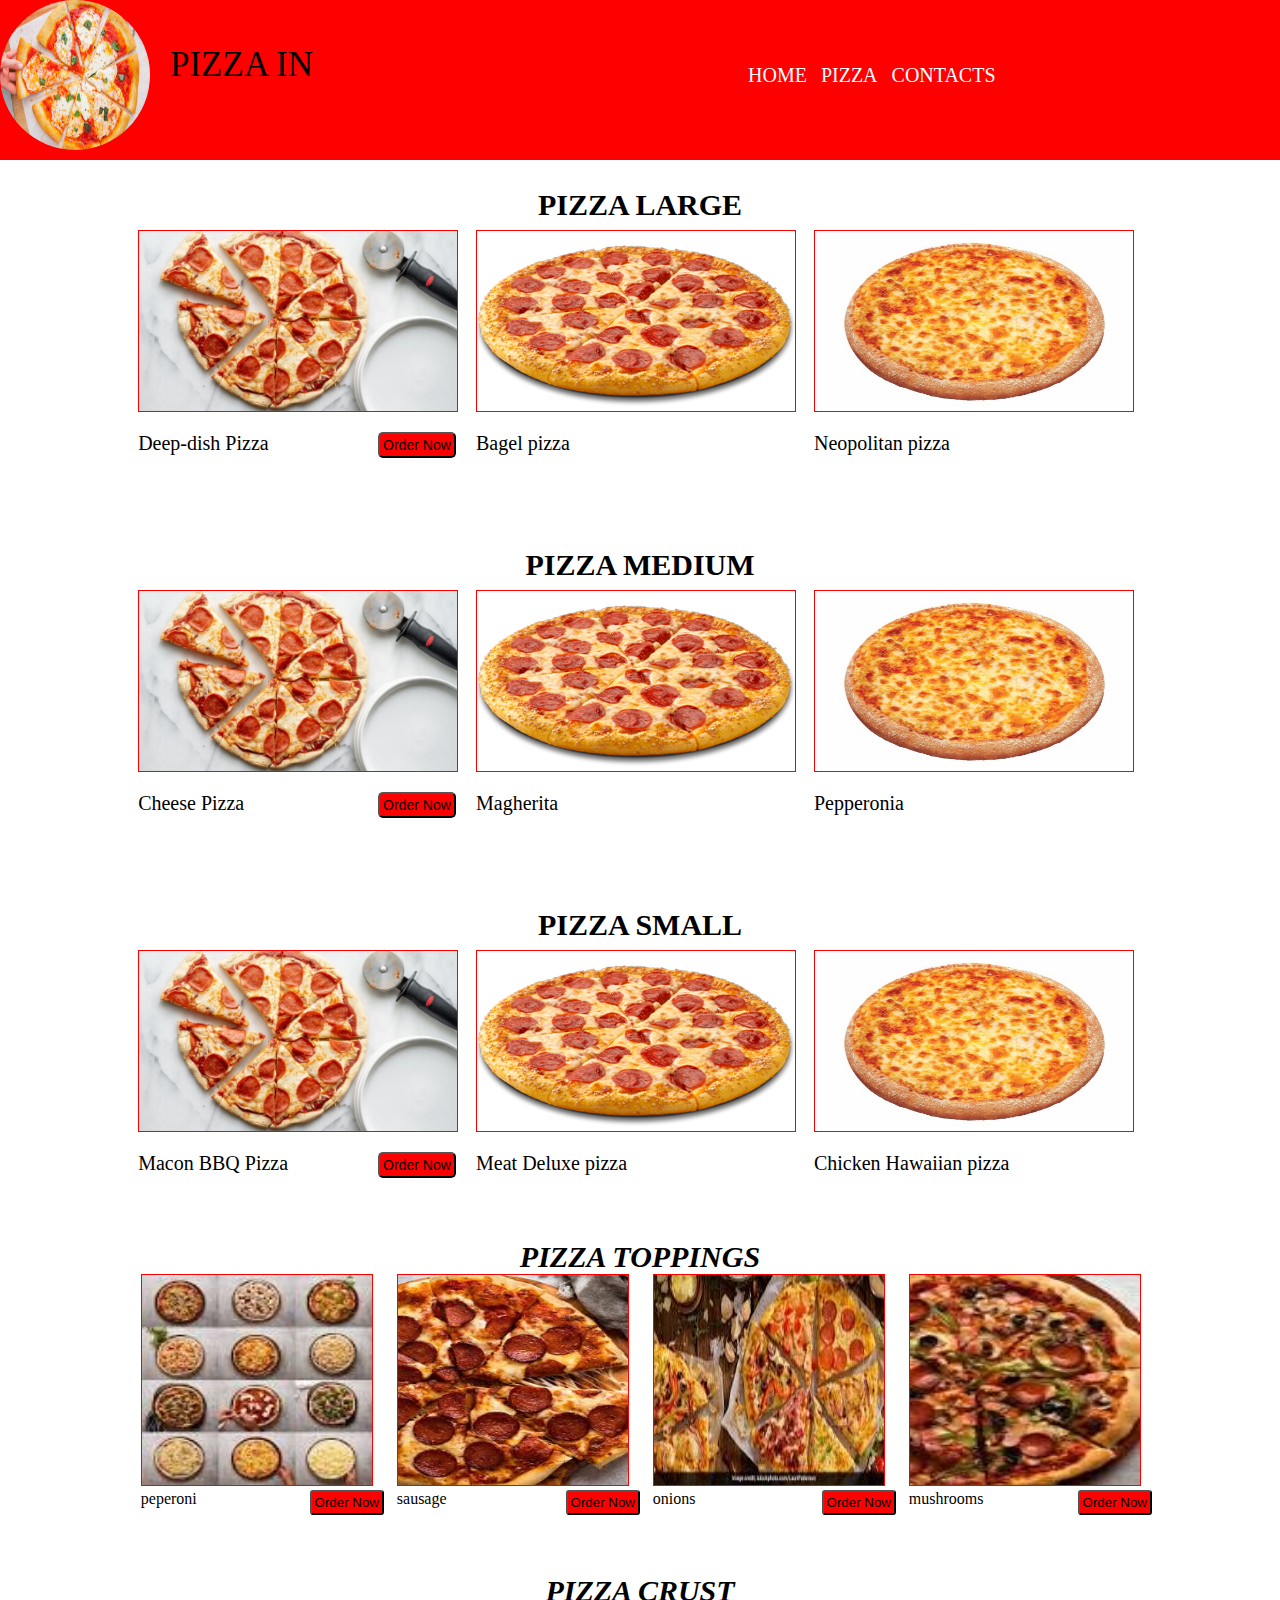
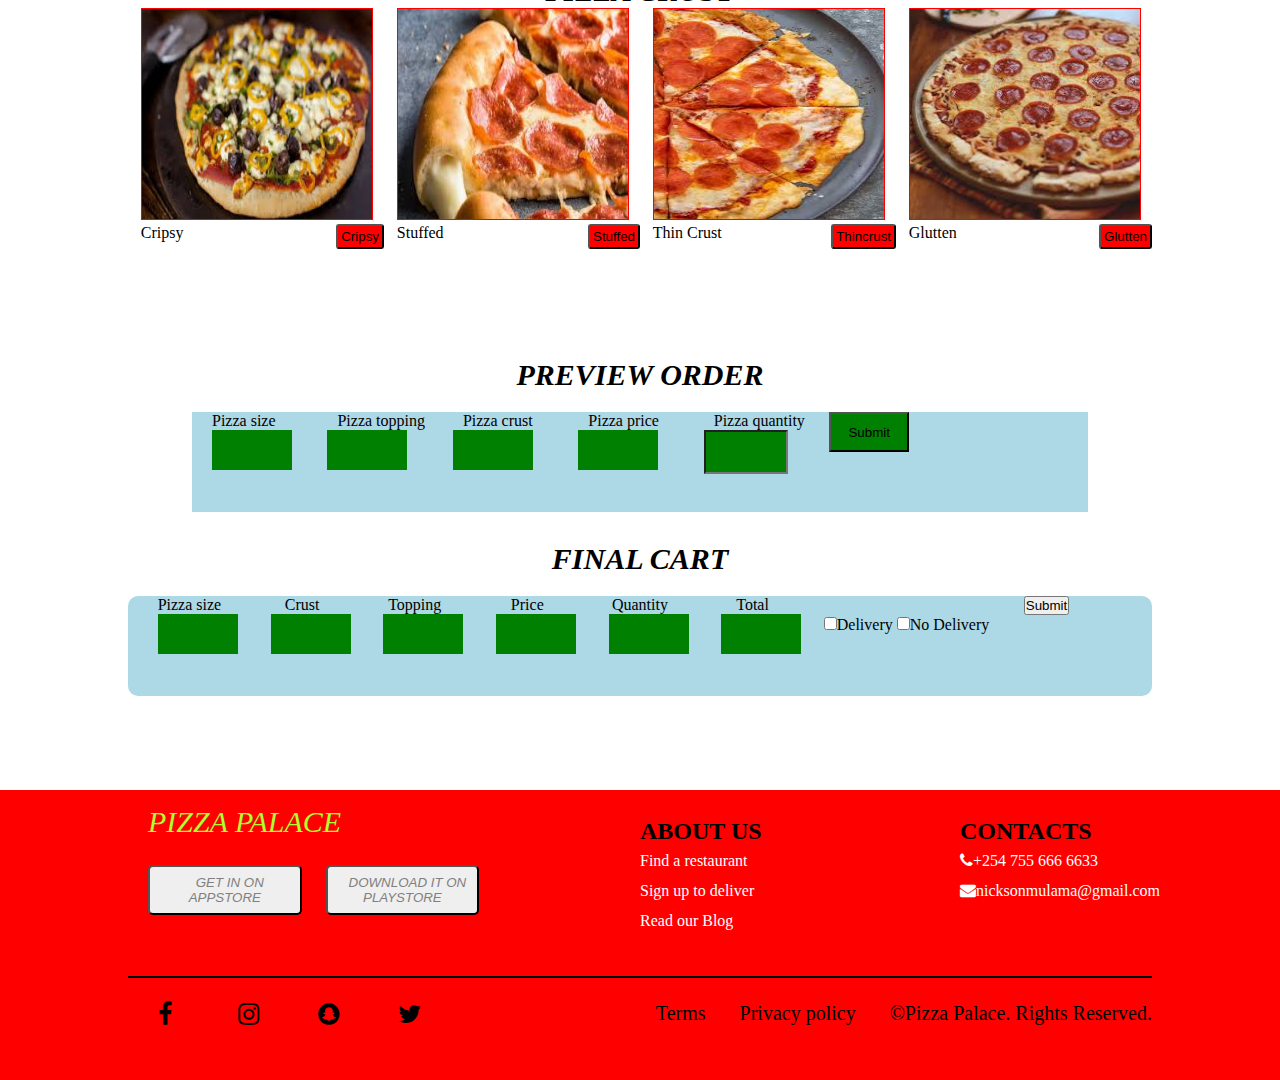
<file: pizza.html>
<!DOCTYPE html>
<html lang="en">
<head>
    <script> src="js/jquery-3.5.1.js"</script>
    <script src="https://ajax.googleapis.com/ajax/libs/jquery/3.5.1/jquery.min.js"></script>

    <meta charset="UTF-8">
    <script  src="js/script.js"></script>
    <link rel="stylesheet" href="css/styles.css">
    <meta name="viewport" content="width=device-width, initial-scale=1.0">
    <title>PIZZA INN</title>
    <link rel="stylesheet" href="https://cdnjs.cloudflare.com/ajax/libs/font-awesome/4.7.0/css/font-awesome.min.css">

    <link rel="stylesheet" href="https://cdnjs.cloudflare.com/ajax/libs/font-awesome/4.7.0/css/font-awesome.min.css">
</head>
<body>
    <header>
        <nav>
            <div class="icon">
                <img src="images/p1.png" alt="">
                <p>PIZZA IN</p>
            </div>
            <ul>
                <li><a href="index.html">HOME</a></li>
                <li><a href="pizza.html">PIZZA</a></li>
                <li><a href="contacts.html">CONTACTS</a></li>

            </ul>
        </nav>
    </header>
    <section class="section2">
        <div class="s2">
            <h3>PIZZA LARGE</h3>
            <div class="s22">
                <img src="images/p4.jpg" alt="">
                <p>Deep-dish Pizza</p>
                <button id="plarge" onclick="orders()">Order Now</button>
            </div>
            <div class="s22">
                <img src="images/p5.png" alt="">
                <p>Bagel pizza</p>
                <!-- <button id="" onclick="orders()" value="pizzalarge"> <a href="#">Order Now</a></button> -->

            </div>
            <div class="s22">
                <img src="images/p6.jpg" alt="">
                <p>Neopolitan pizza</p>
                <!-- <button id="" onclick="orders()" value="pizzalarge"> <a href="#">Order Now</a></button> -->

            </div>
        </div>


        <div class="s2">
            <h3>PIZZA MEDIUM</h3>
            <div class="s22">
                <img src="images/p4.jpg" alt="">
                <p>Cheese Pizza</p>
                <button id="pmed" onclick="orders()">Order Now</button>
            </div>
            <div class="s22">
                <img src="images/p5.png" alt="">
                <p>Magherita</p>
                <!-- <button id="pmed"> <a href="#">Order Now</a></button> -->

            </div>
            <div class="s22">
                <img src="images/p6.jpg" alt="">
                <p>Pepperonia</p>
                <!-- <button id="pmed"> <a href="#">Order Now</a></button> -->

            </div>
        </div>


        <div class="s2">
            <h3>PIZZA SMALL</h3>
            <div class="s22">
                <img src="images/p4.jpg" alt="">
                <p>Macon BBQ Pizza</p>
                <button id="psmall" onclick="orders()"> Order Now</button>
            </div>
            <div class="s22">
                <img src="images/p5.png" alt="">
                <p>Meat Deluxe pizza</p>
                <!-- <button id="psmall"> <a href="#">Order Now</a></button> -->

            </div>
            <div class="s22">
                <img src="images/p6.jpg" alt="">
                <p>Chicken Hawaiian pizza</p>
                <!-- <button id="psmall"> <a href="#">Order Now</a></button> -->

            </div>
        </div>
        <h4 class="pt">PIZZA TOPPINGS</h4>
        <div class="toppings">
          
            <div class="top">
                <img src="images/peperoni.jpeg" alt="">
                <label for="">peperoni</label>
                <button id="mushrooms" onclick="orders()">Order Now</button>
            </div>
            <div class="top">
                <img src="images/sausage.jpeg" alt="">
                <label for="">sausage</label>
                <button id="mushrooms1" onclick="orders()">Order Now</button>
            </div>
            <div class="top">
                <img src="images/onions.jpeg" alt="">
                <label for="">onions</label>
                <button id="mushrooms2" onclick="orders()">Order Now</button>
            </div>
            <div class="top">
                <img src="images/mushrooms.jpeg" alt="">
                <label for="">mushrooms</label>
                <button id="mushrooms3" onclick="orders()">Order Now</button>
            </div>

        </div>
        <h4 class="pt">PIZZA CRUST</h4>
        <div class="crusts">
            <div class="crust">
                <img src="images/cripsy.jpeg" alt="">
                <label for="">Cripsy</label>
                <button id="cripsy" onclick="orders()">Cripsy</button>
            </div>
            <div class="crust">
                <img src="images/stuffed.jpeg" alt="">
                <label for="">Stuffed</label>
                <button id="stuffed" onclick="orders()">Stuffed</button>
            </div>
            <div class="crust">
                <img src="images/thin crust.jpeg" alt="">
                <label for="">Thin Crust</label>
                <button id="thincrust">Thincrust</button>
            </div>
            <div class="crust">
                <img src="images/glutten.jpeg" alt="">
                <label for="">Glutten</label>
                <button id="glutten" onclick="orders()">Glutten</button>
            </div>
        </div>
            <h4 class="del">PREVIEW ORDER</h4>
        <div class="cart">
            <div class="cart1">
                <!-- <i class="fa fa-shopping-cart"><div id="countcart"> -->
                <!-- </div></i> -->
                <div class="clas">
                    <label for="">Pizza size</label>
                    <div id="c11">
                    
                    </div>
                </div>
                <div class="clas">
                    <label for="">Pizza topping</label>
                    <div id="c22">
                    
                    </div>
                </div>
                <div class="clas">
                    <label for="">Pizza crust</label>
                    <div id="c33">
                    
                    </div>
                </div>
                <div class="clas">
                    <label for="">Pizza price</label>
                    <div id="c44">
                    
                    </div>
                </div>
                <div class="clas">
                    <label for="">Pizza quantity</label>
                    <input id="c55" type="number" min="1" >

                   
                </div>
                <div id="clas">
                      <button id="c66" onclick="ppalace()">Submit</button>
                </div>

            </div>

        </div>


        <h4 class="del">FINAL CART</h4>
        <div class="fcart">
            <div class="classs">
                <label for="">Pizza size</label>
                <div id="c3">
                    
                </div>

            </div>
            <div class="classs">
                <label for="">Crust</label>
                <div id="c4">
                    
                </div>

            </div>
            <div class="classs">
                <label for="">Topping</label>
                <div id="c5">
                    
                </div>

            </div>
            <div class="classs">
                <label for="">Price</label>
                <div id="c6">
                    
                </div>

            </div>
            <div class="classs">
                <label for="">Quantity</label>
                <div id="c7">
                    
                </div>

            </div>
            <div class="classs">
                <label for="">Total</label>
                <div id="c8">
                    
                </div>

            </div>
          

           
                <div id="c11" style="background-color: lightblue;width: 200px; margin-top: 20px;">
                    <input type="checkbox" id="checkbox">Delivery
                    <input type="checkbox" id="checkbox1">No Delivery

                </div>
               
                    <button id="sub">Submit</button>

               
               


        </div>
     
    </section> 


    <footer>
        <div class="one">
           <p>PIZZA PALACE</p> 
            <button><i class="fa-apple">GET IN ON APPSTORE</i></button>
            <button><i class="fa-play">DOWNLOAD IT ON PLAYSTORE</i></button>
        </div>
        <div class="two">
            <div class="two1">
                <h2>ABOUT US</h2>
                <p><a href="#">Find a restaurant</a></p>
                <p><a href="#">Sign up to deliver</a></p>
                <p><a href="#">Read our Blog</a></p>


            </div>
            <div class="two2">
                <h2>CONTACTS</h2>
                <p><i class="fa fa-phone">+254 755 666 6633</i></p>
                <p><i class="fa fa-envelope">nicksonmulama@gmail.com</i></p>
            </div>

        </div>
        <div class="three">
            <div class="three1">
                <i class="fa fa-facebook"></i>
                <i class="fa fa-instagram"></i>
                <i class="fa fa-snapchat"> </i>
                <i class="fa fa-twitter"></i>
                <i></i>
                <ul>
                    <li><a href="#">Terms</a></li>
                    <li><a href="#">Privacy policy</a></li>
                    <li><a href="#">&copy;Pizza Palace. Rights Reserved.</a></li>
                </ul>

            </div>

        </div>

    </footer>

    
</body>
</html>
</file>
<file: css/styles.css>
*{
    padding: 0;
    margin: 0;
}
body{
    min-height: 150%;
    background-color: white;
    
}
.icon img{
    width: 150px;
    height: 150px;
    border-radius: 80px;
    float: left;
}
.icon p{
    width: 200px;
    float: left;
    margin-top: 45px;
    font-size: 35px;
    margin-left: 20px;
}

nav ul{
    float: right;
    width: 40%;
    margin-right: 30px;
    /* height: ; */

}
 nav ul li{
    display: inline;
    line-height: 150px; 
    /* width: 300px; */
    margin-left: 10px;
}
 nav ul li a{
    width: 300px;
    text-decoration: none;
    width:300px;
    color:white;
    font-size: 20px;

}
nav ul li a:hover{
    background-color: darkred;
    padding: 10px;
    border-radius: 7px;
}

header{
    background-color: red;
    height: 160px;

}
footer{
    height: 290px;
    background-color: red;
    margin-bottom: 0;
    
    /* bottom: 0; */

}

section{
    min-height: 1150px;
}
.section p{
    text-align: center;
    line-height: 60px;
    color: black;
    font-size: 30px;
    font-style: italic;
}

.one{
    width: 40%;
    float: left;
    margin-left: 10%;
    min-height: 20%;
}
.one p{
    margin-left: 20px;
    font-size: 30px;
    font-family: fantasy;
    font-style: italic;
    color: greenyellow;
    margin-top: 3%;
    margin-bottom: 5%;

}
.one button{
    margin-left: 20px;
    width: 30%;
    color: grey;
    height: 50px;border-radius: 5px;
}
.two{
    width: 50%;
    float: left;
}
.two1{
width: 50%;
margin-top: 4%;
line-height: 30px;
float: left;
}
.two1 a{
    text-decoration: none;
    color: white;
}
.two2{
    width: 50%;
    margin-top: 4%;
    line-height:30px ;
    float: left;
}
.two2 p{
    color: white;
}
.three{
    width: 100%;
    /* margin-left: 20%; */
    margin-top: 40px;
    float: left;
}
.three1{
    width: 80%;
    border-top:2px solid black;
    float: left;
    margin-left: 10%;
}
.three1 i{
    float: left;
    width: 50px;
    margin-left: 30px;
    font-size: 25px;
    margin-top:2.4%;
}
.three1 ul{
    float: right;
    margin-top: 2.4%;
}
.three1 ul li{
    margin-top: %;
    width: 150px;
    list-style: none;
    display: inline;

}
.three1 ul li a{
    text-decoration: none;
    color: black;
    font-size: 20px;
    margin-left: 30px;
}

/* section */
.s1{
    /* background-image: url('images/p10.png'); */
    height: 400px;
    background-size: cover;
    background-repeat: no-repeat;
    /* background-color: red; */
}
.s2{
    width: 80%;
    margin-left: 10%;
    float: left;
}
.s22{
    width: 33%;
    float: left;
    height: 300px;
    margin-left:0;
    
}
.s22 img{
    width:94%;
    margin-left: 3%;
    margin-top: 3%;
    float: left;
    height: 60%;
    border: 1px solid red;
}
.s2 h3{
    line-height: 30px;
    margin-top: 30px;
    text-align: center;
    font-size: 30px;
}
.s22 p{
    margin-left: 3%;
    margin-top: 20px;
    font-size: 20px;
    float: left;
}
.s22 button{
    margin-right: 3%;
    background-color: red;
    border-radius: 5px;
    padding: 3px;
    margin-top: 20px;
    font-size: 14px;
    float: right;
}
.s22 a{
    text-decoration: none;
    color: white;
}
.section2{
    min-width: 500px;
    min-height: 2230px;
}
.ss2{
    min-height: 50%;
}
.cart{
    width: 100%;
    height: 100px;
    /* margin-top: 200px; */
    float: left;
    color: green;
    /* background-color: red; */
    
}
.cart1 {
    width: 70%;
    background-color:lightblue;
    min-height: 100px;
    margin-left: 15%;
    margin-top:20px;
    margin-bottom: 20px;
    color: black;
    display: inline-flex;
}
.clas{
    width: 14%;
}
.fcart{
    width: 80%;
    background-color:lightblue;border-radius: 10px;
    min-height: 100px;
    margin-left: 10%;
    margin-top:20px;
    color: black;
    float: left;
}
/* .fcart label{
    /* margin-left: 20px; */
   
/* }  */

.cart1 i{
    font-size: 70px;
}

#countcart{
    margin-top: -45px;

}
#c11{
    width: 80px;
    height: 40px;
    background-color: green;
    float: left;
}
.cart1 label{
    /* width: 80px;
    height: 40px;
    /* background-color: green; */
    float: left; 
    margin-left: 20px;

}
#c22{
    width: 80px;
    height: 40px;
    background-color: green;
    float: left;
    margin-left: 10px;
}
#c33{
    width: 80px;
    height: 40px;
    background-color: green;
    float: left;
    margin-left: 10px;
}
#c44, #c66{
    width: 80px;
    height: 40px;
    background-color: green;
    float: left;
    margin-left: 10px;
}
#c55{
    width: 80px;
    height: 40px;
    background-color: green;
    float: left;
    margin-left: 10px;
}
#c9, #c10, #c3, #c4, #c5, #c6, #c7, #c8, #c11{
    width: 80px;
    height: 40px;
    background-color: green;
    float: left;
    margin-left: 20px;
    /* float: left; */
}



.toppings{
    width:80%;
    height: 300px;
    float: left;
    display: inline-flex;
    margin-left: 10%;
}
.crusts{
    width:80%;
    height: 300px;
    float: left;
    display: inline-flex;
    margin-left: 10%;
}
.top, .crust{
    width: 25%;
}

.top img, .crust img{
    width: 90%;
    margin-left: 5%;
    height: 70%;
    border: 1px solid red ;
}
.pt{
    float: left;
    width: 100%;
    text-align: center;
    font-size: 30px;
    font-style: italic;
    
}
.top label, .crust label{
    margin-left: 5%;
}
.top button, .crust button{
    float:right;
    background-color: red;
    padding: 3px;
    border-radius: 3px;
}
.select{
    width: 100%;
    float: left;
}
.del{
    width: 100%;
    text-align: center;
    float: left;
    font-size: 30px;
    font-style:italic ;
    margin-top: 50px;
}
.classs{
    width: 10%;
    margin-left: 1%;
    /* display: inline-flex; */
    /* flex-direction: row; */
    float: left;
    text-align: center;
}
.cont1, .cont2{
    width: 30%;
    margin-left: 20%;
    float: left;
    margin-top: 100px;

}
.cont1 i, .cont2 i{
    line-height: 30px;
}
.cont2 i{
    width: 50px;
}
.section4{
    min-height:450px;
}
.section4 h4{
    text-align: center;
    font-size: 40px;
}
.cont3{
    width: 100%;
    text-align: center;
    float: left;
    margin-top: 30px;
    line-height: 30px;
    font-weight: bold;

}
.cont3 h3{
    font-style: italic;
    font-size: 30px;
}
</file>
